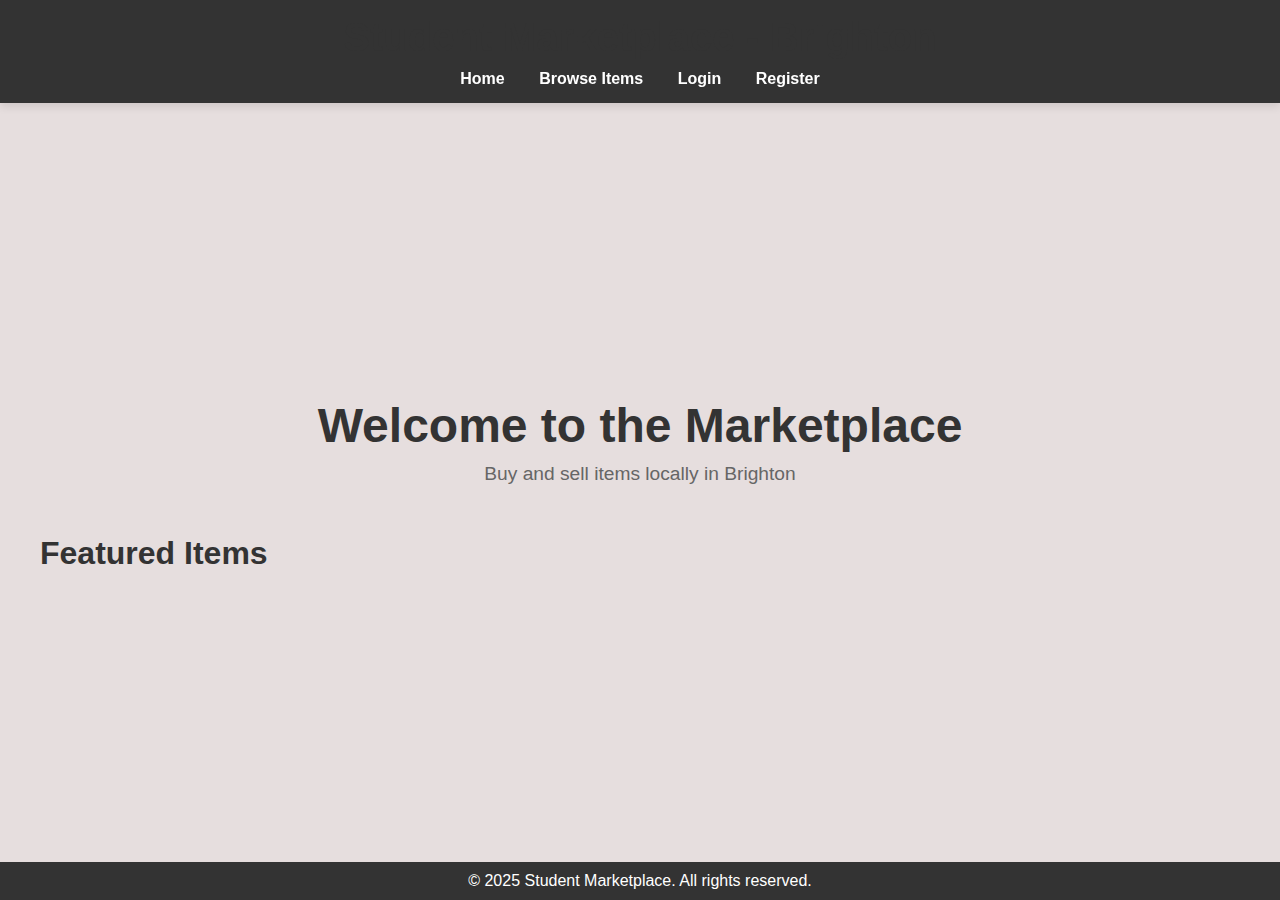
<file: New folder/marketplace/assets/index.html>
<!DOCTYPE html>
<html lang="en">
<head>
  <meta charset="UTF-8">
  <meta name="viewport" content="width=device-width, initial-scale=1.0">
  <title>Student Marketplace - Brighton</title>
  <link rel="stylesheet" href="css/style.css">
  <script src="js/script.js"></script>
</head>

<body>
  <header>
    <h1>Student Marketplace - Brighton</h1>
    <nav>
      <a href="index.html">Home</a>
      <a href="item-listing.html">Browse Items</a>
      <a href="login.html">Login</a>
      <a href="register.html">Register</a>
    </nav>
  </header>
  
  <main>
    <section class="welcome">
      <h2>Welcome to the Marketplace</h2>
      <p>Buy and sell items locally in Brighton</p>
    </section>

    <section class="featured-items">
      <h2>Featured Items</h2>
     
      <div id="items-list"></div>
    </section>
  </main>

  <footer>
    <p>&copy; 2025 Student Marketplace. All rights reserved.</p>
  </footer>

</body>
</html>
</file>
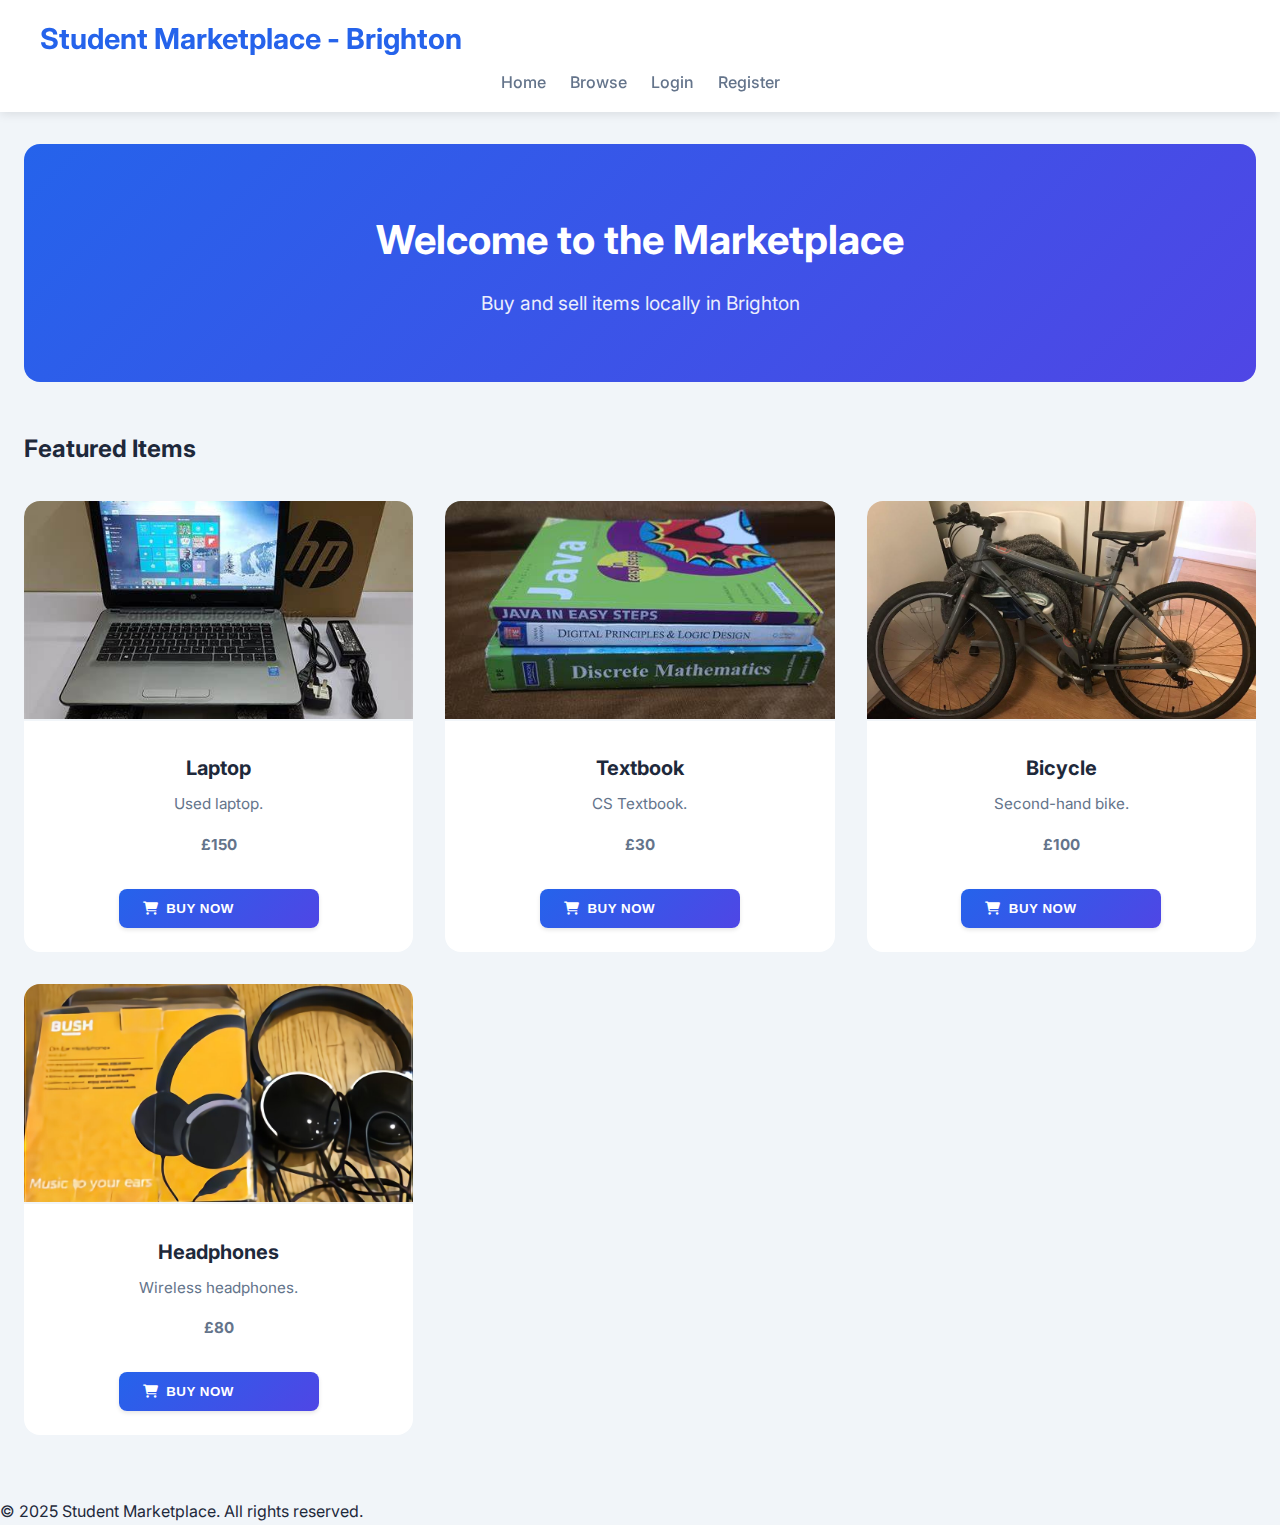
<file: New folder/marketplace/assets/assets/index.html>
<!DOCTYPE html>
<html lang="en">
<head>
  <meta charset="UTF-8">
  <meta name="viewport" content="width=device-width, initial-scale=1.0">
  <title>Student Marketplace - Brighton</title>
  <link href="https://fonts.googleapis.com/css2?family=Inter:wght@400;500;600;700&display=swap" rel="stylesheet">
  <link rel="stylesheet" href="https://cdnjs.cloudflare.com/ajax/libs/font-awesome/6.0.0/css/all.min.css">
  <link rel="stylesheet" href="css/style.css">
  <script src="js/script.js"></script>
</head>
<body>
  <header>
    <div class="header-content">
      <h1>Student Marketplace - Brighton</h1>
      <nav>
        <a href="index.html">Home</a>
        <a href="item-listing.html">Browse</a>
        <a href="login.html">Login</a>
        <a href="register.html">Register</a>
      </nav>
    </div>
  </header>

  <main>
    <section class="hero">
      <h2>Welcome to the Marketplace</h2>
      <p>Buy and sell items locally in Brighton</p>
    </section>

    <section class="featured-items">
      <h2>Featured Items</h2>
      <div class="items-list" id="items-list"></div>
    </section>
  </main>

  <footer>
    <p>&copy; 2025 Student Marketplace. All rights reserved.</p>
  </footer>
</body>
</html>
</file>
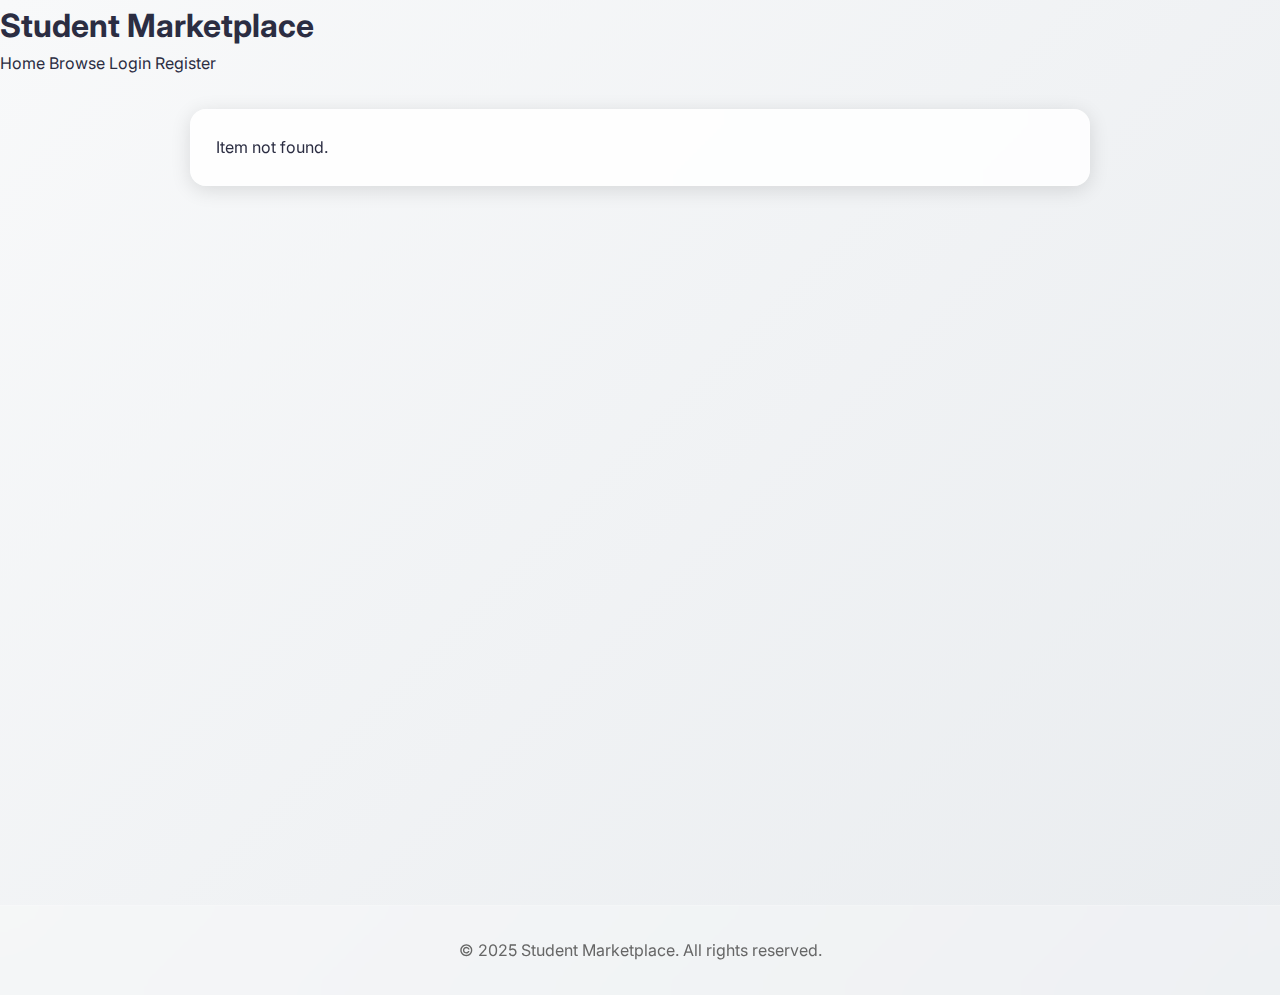
<file: item.html>
<!DOCTYPE html>
<html lang="en">

<head>
  <meta charset="UTF-8">
  <meta name="viewport" content="width=device-width, initial-scale=1.0">
  <title>Item Details</title>
  <link href="https://fonts.googleapis.com/css2?family=Inter:wght@400;500;600;700&display=swap" rel="stylesheet">
  <link rel="stylesheet" href="https://cdnjs.cloudflare.com/ajax/libs/font-awesome/6.0.0/css/all.min.css">
  <link rel="stylesheet" href="css/style.css">
</head>

<body>
  <header>
    <h1>Student Marketplace</h1>
    <nav>
      <a href="index.html">Home</a>
      <a href="item-listing.html">Browse</a>
      <a href="auth/login.php">Login</a>
      <a href="auth/register.php">Register</a>
    </nav>
  </header>

  <main>
    <section class="item-detail">
      <div id="item-details">
        <p>Loading...</p>
      </div>
    </section>
  </main>

  <footer>
    <p>&copy; 2025 Student Marketplace. All rights reserved.</p>
  </footer>

  <script>

    const items = [
      { id: 1, name: "Laptop", description: "Used laptop in good condition, perfect for students.", price: "£150", image: "images/laptop.jfif" },
      { id: 2, name: "Textbook", description: "Computer Science textbook, essential for first-year students.", price: "£30", image: "images/textbook.jfif" },
      { id: 3, name: "Bicycle", description: "Reliable second-hand bicycle, great for getting around campus.", price: "£100", image: "images/bicycle.jfif" },
      { id: 4, name: "Headphones", description: "Wireless headphones with noise-cancellation feature.", price: "£80", image: "images/headphones.jpg" }
    ];

    const params = new URLSearchParams(window.location.search);
    const itemId = parseInt(params.get('id'));
    const item = items.find(i => i.id === itemId);
    const container = document.getElementById('item-details');

    if (item && container) {
      container.innerHTML = `
        <h2>${item.name}</h2>
        <img src="${item.image}" alt="${item.name}">
        <div class="item-info">
          <p class="item-price">${item.price}</p>
          <p class="item-description">${item.description}</p>
          <button class="btn btn-primary">Contact Seller</button>
        </div>
      `;
    } else {
      container.innerHTML = '<p>Item not found.</p>';
    }
  </script>
</body>

</html>
</file>
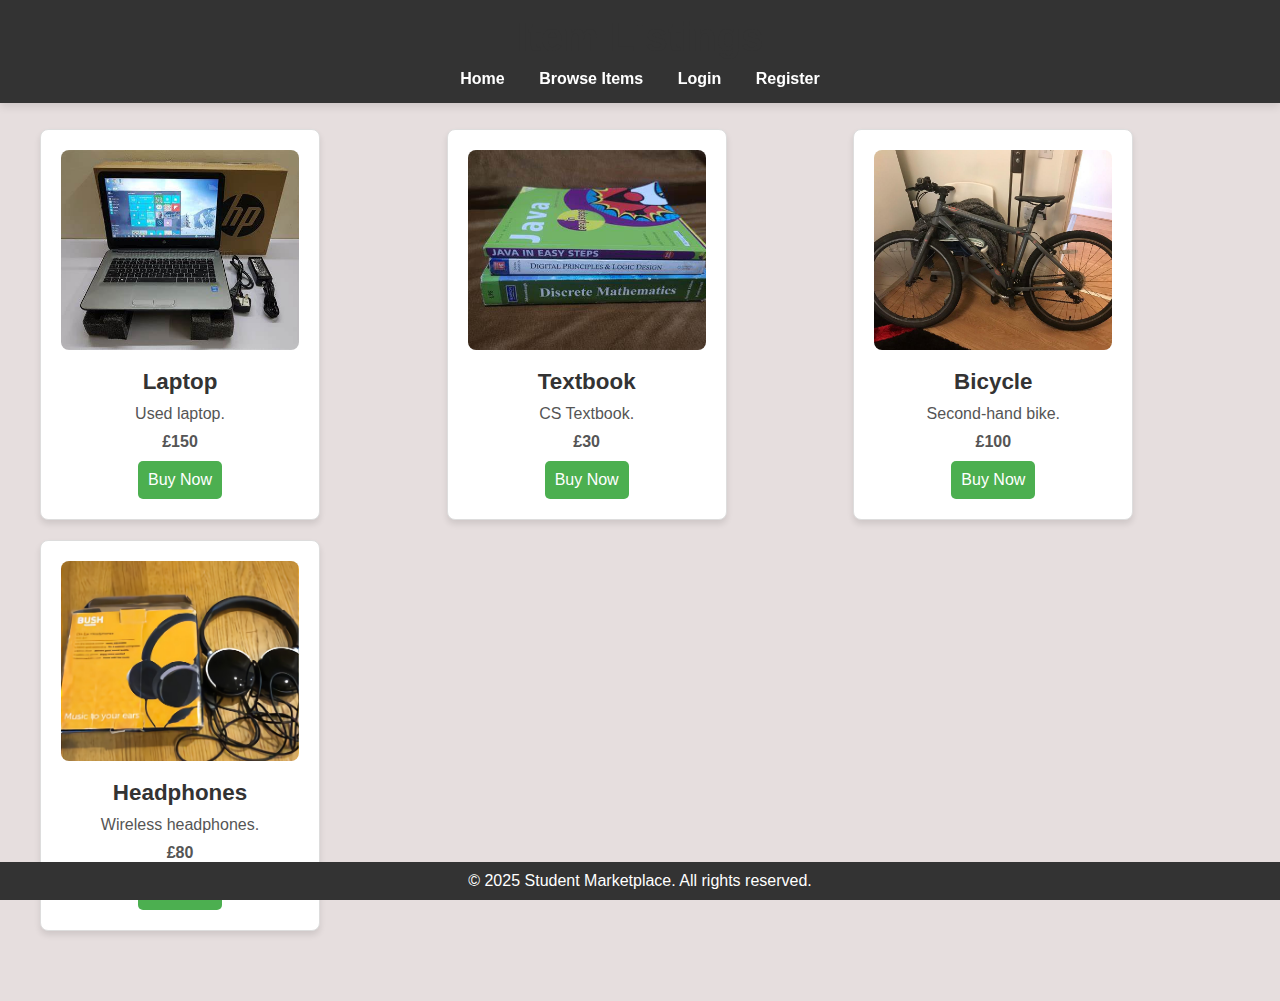
<file: New folder/marketplace/assets/item-listing.html>
<!DOCTYPE html>
<html lang="en">
<head>
  <meta charset="UTF-8">
  <meta name="viewport" content="width=device-width, initial-scale=1.0">
  <title>Item Listings</title>
  <link rel="stylesheet" href="css/style.css">
  <script src="js/script.js"></script>
</head>
<body>
  <header>
    <h1>Item Listings</h1>
    <nav>
      <a href="index.html">Home</a>
      <a href="item-listing.html">Browse Items</a>
      <a href="login.html">Login</a>
      <a href="register.html">Register</a>
    </nav>
  </header>

  <main>
    <section class="item-search">
      <input type="text" id="search-bar" placeholder="Search items...">
    </section>
    
    
    <section class="items-list"></section>
  </main>

  <footer>
    <p>&copy; 2025 Student Marketplace. All rights reserved.</p>
  </footer>

</body>
</html>
</file>
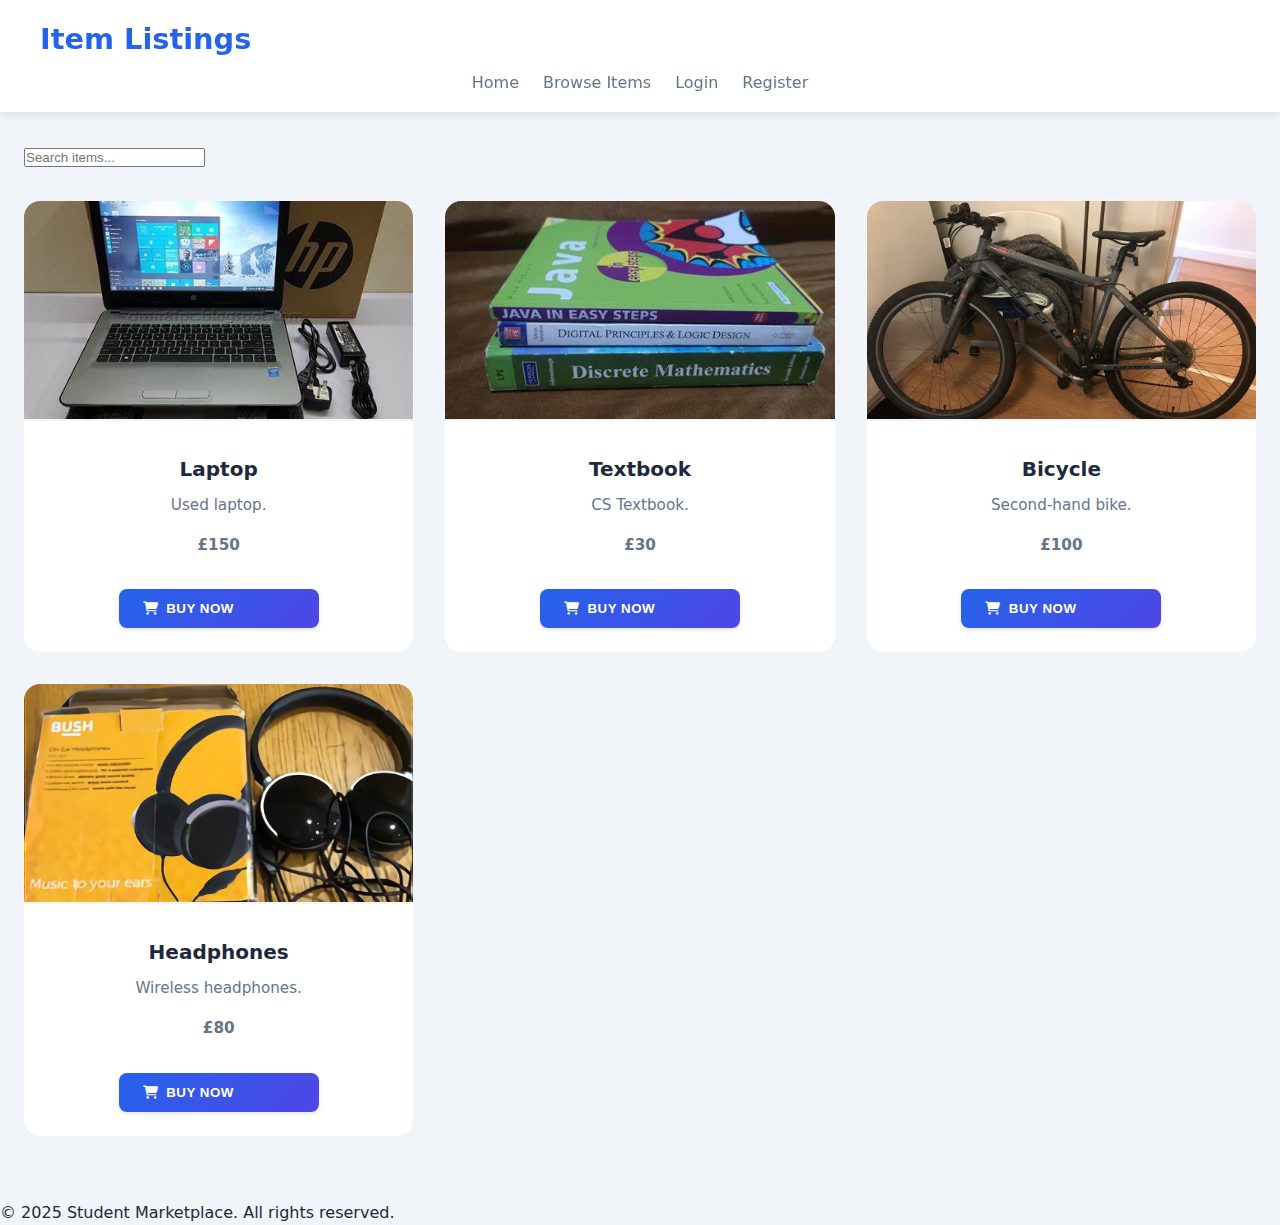
<file: New folder/marketplace/assets/assets/item-listing.html>
<!DOCTYPE html>
<html lang="en">
<head>
  <meta charset="UTF-8">
  <meta name="viewport" content="width=device-width, initial-scale=1.0">
  <link rel="stylesheet" href="https://cdnjs.cloudflare.com/ajax/libs/font-awesome/6.0.0/css/all.min.css">
  <title>Item Listings</title>
  <link rel="stylesheet" href="css/style.css">
  <script src="js/script.js"></script>
</head>
<body>
  <header>
    <h1>Item Listings</h1>
    <nav>
      <a href="index.html">Home</a>
      <a href="item-listing.html">Browse Items</a>
      <a href="login.html">Login</a>
      <a href="register.html">Register</a>
    </nav>
  </header>

  <main>
    <section class="item-search">
      <input type="text" id="search-bar" placeholder="Search items...">
    </section>
    
    
    <section class="items-list"></section>
  </main>

  <footer>
    <p>&copy; 2025 Student Marketplace. All rights reserved.</p>
  </footer>

</body>
</html>
</file>
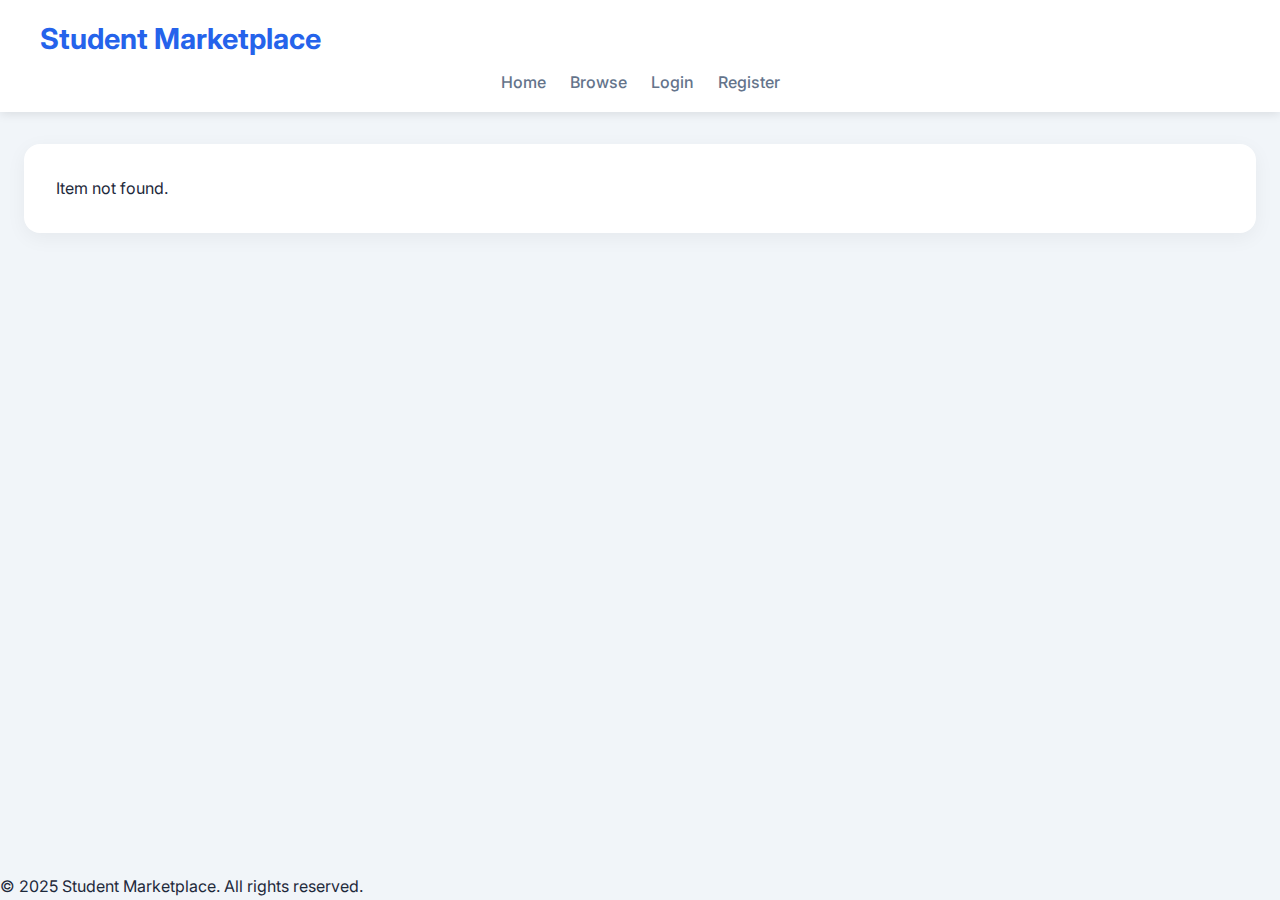
<file: New folder/marketplace/assets/assets/item.html>
<!DOCTYPE html>
<html lang="en">
<head>
  <meta charset="UTF-8">
  <meta name="viewport" content="width=device-width, initial-scale=1.0">
  <title>Item Details</title>
  <link href="https://fonts.googleapis.com/css2?family=Inter:wght@400;500;600;700&display=swap" rel="stylesheet">
  <link rel="stylesheet" href="https://cdnjs.cloudflare.com/ajax/libs/font-awesome/6.0.0/css/all.min.css">
  <link rel="stylesheet" href="css/style.css">
</head>
<body>
  <header>
    <h1>Student Marketplace</h1>
    <nav>
      <a href="index.html">Home</a>
      <a href="item-listing.html">Browse</a>
      <a href="login.html">Login</a>
      <a href="register.html">Register</a>
    </nav>
  </header>

  <main>
    <section class="item-detail">
      <div id="item-details">
        <p>Loading...</p>
      </div>
    </section>
  </main>

  <footer>
    <p>&copy; 2025 Student Marketplace. All rights reserved.</p>
  </footer>

  <script>
    
    const items = [
      { id: 1, name: "Laptop", description: "Used laptop in good condition, perfect for students.", price: "£150", image: "images/laptop.jfif" },
      { id: 2, name: "Textbook", description: "Computer Science textbook, essential for first-year students.", price: "£30", image: "images/textbook.jfif" },
      { id: 3, name: "Bicycle", description: "Reliable second-hand bicycle, great for getting around campus.", price: "£100", image: "images/bicycle.jfif" },
      { id: 4, name: "Headphones", description: "Wireless headphones with noise-cancellation feature.", price: "£80", image: "images/headphones.jpg" }
    ];

    const params = new URLSearchParams(window.location.search);
    const itemId = parseInt(params.get('id'));
    const item = items.find(i => i.id === itemId);
    const container = document.getElementById('item-details');

    if (item && container) {
      container.innerHTML = `
        <h2>${item.name}</h2>
        <img src="${item.image}" alt="${item.name}">
        <div class="item-info">
          <p class="item-price">${item.price}</p>
          <p class="item-description">${item.description}</p>
          <button class="btn btn-primary">Contact Seller</button>
        </div>
      `;
    } else {
      container.innerHTML = '<p>Item not found.</p>';
    }
  </script>
</body>
</html>
</file>
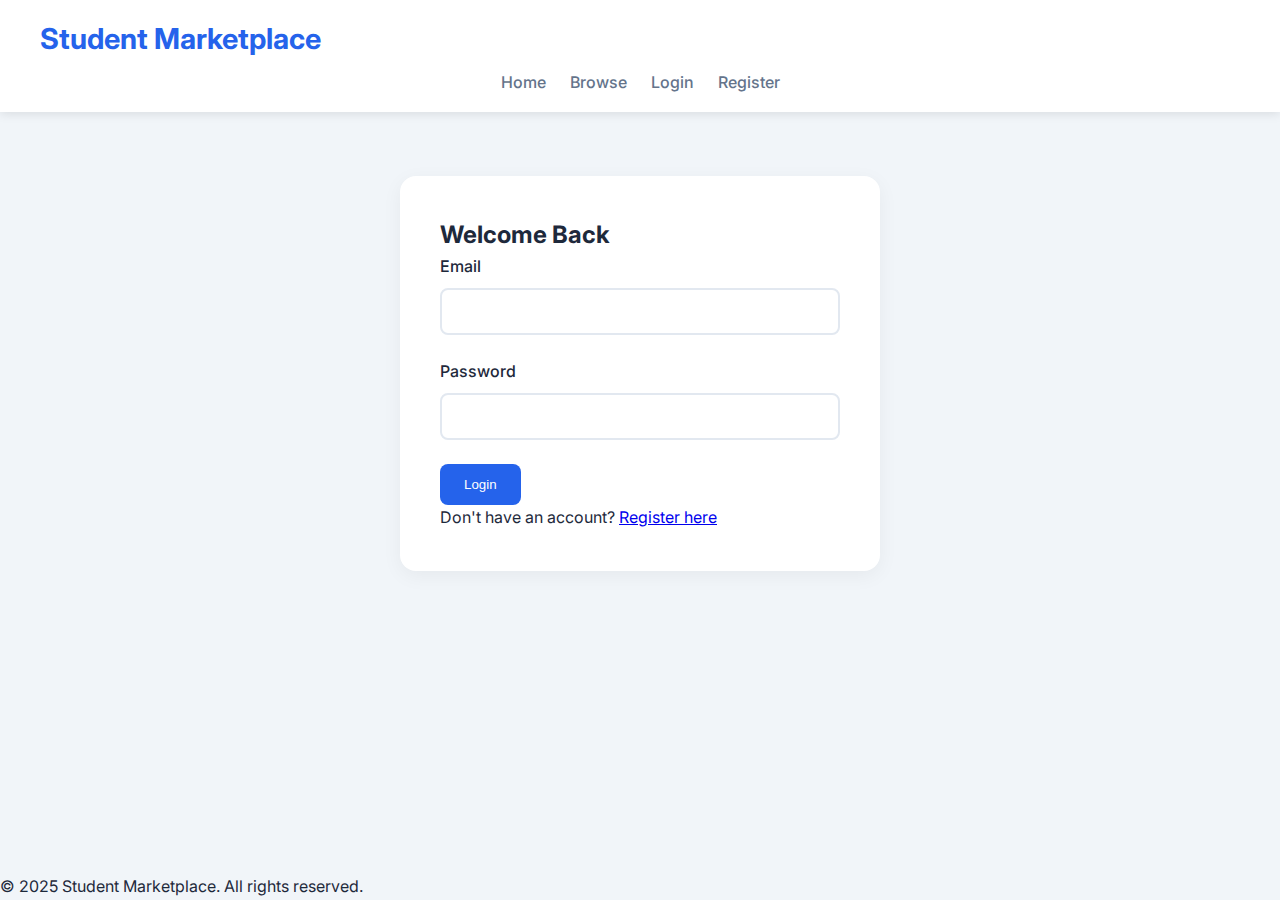
<file: New folder/marketplace/assets/assets/login.html>
<!DOCTYPE html>
<html lang="en">
<head>
  <meta charset="UTF-8">
  <meta name="viewport" content="width=device-width, initial-scale=1.0">
  <title>Login - Student Marketplace</title>
  <link href="https://fonts.googleapis.com/css2?family=Inter:wght@400;500;600;700&display=swap" rel="stylesheet">
  <link rel="stylesheet" href="css/style.css">
</head>
<body>
  <header>
    <h1>Student Marketplace</h1>
    <nav>
      <a href="index.html">Home</a>
      <a href="item-listing.html">Browse</a>
      <a href="login.html">Login</a>
      <a href="register.html">Register</a>
    </nav>
  </header>

  <main>
    <section class="auth-form">
      <h2>Welcome Back</h2>
      <form action="#" method="POST">
        <div class="form-input">
          <label for="email">Email</label>
          <input type="email" id="email" name="email" required>
        </div>

        <div class="form-input">
          <label for="password">Password</label>
          <input type="password" id="password" name="password" required>
        </div>

        <button class="btn btn-primary" type="submit">Login</button>
      </form>
      <p class="text-center">Don't have an account? <a href="register.html">Register here</a></p>
    </section>
  </main>

  <footer>
    <p>&copy; 2025 Student Marketplace. All rights reserved.</p>
  </footer>
</body>
</html>
</file>
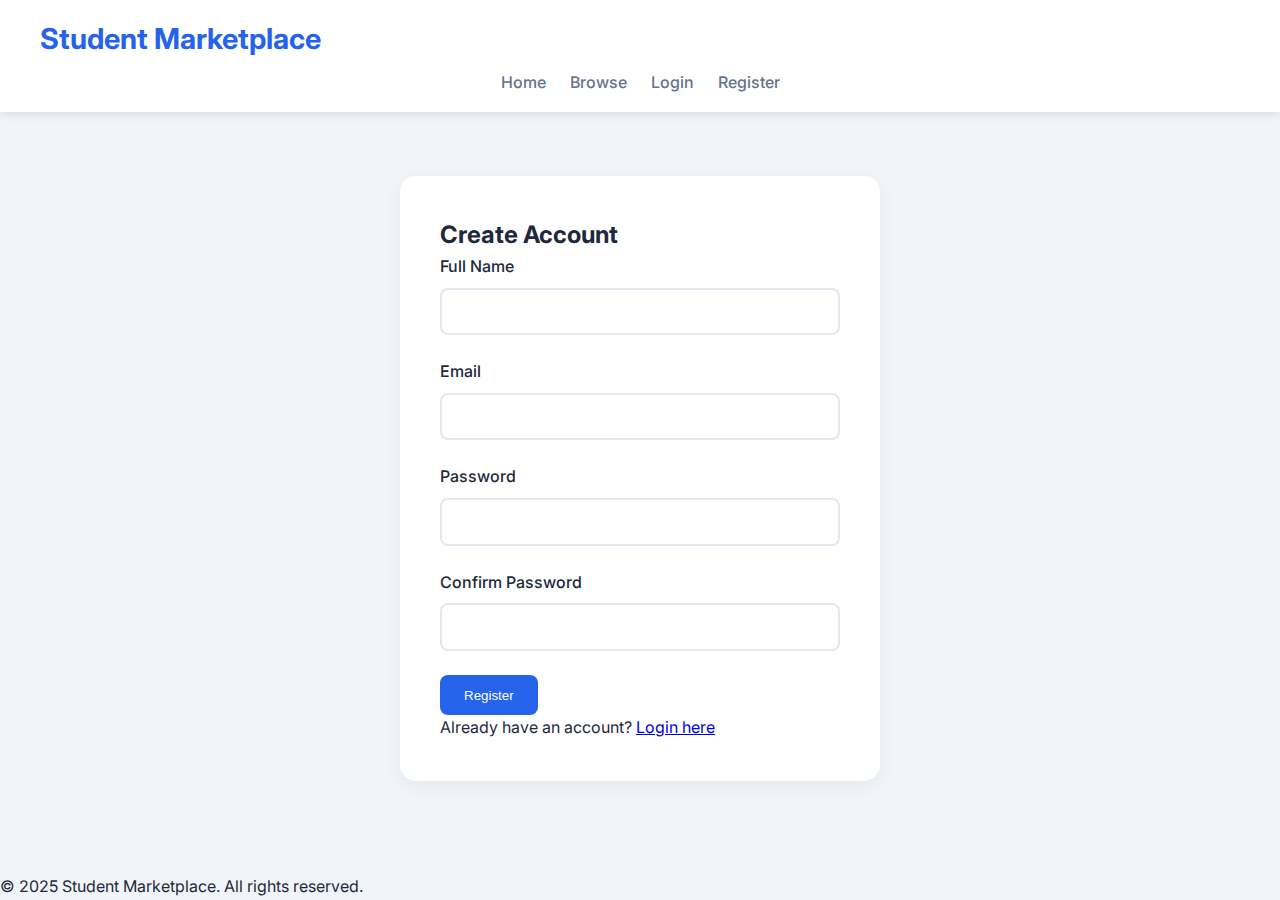
<file: New folder/marketplace/assets/assets/register.html>
<!DOCTYPE html>
<html lang="en">
<head>
  <meta charset="UTF-8">
  <meta name="viewport" content="width=device-width, initial-scale=1.0">
  <title>Register - Student Marketplace</title>
  <link href="https://fonts.googleapis.com/css2?family=Inter:wght@400;500;600;700&display=swap" rel="stylesheet">
  <link rel="stylesheet" href="css/style.css">
</head>
<body>
  <header>
    <h1>Student Marketplace</h1>
    <nav>
      <a href="index.html">Home</a>
      <a href="item-listing.html">Browse</a>
      <a href="login.html">Login</a>
      <a href="register.html">Register</a>
    </nav>
  </header>

  <main>
    <section class="auth-form">
      <h2>Create Account</h2>
      <form action="#" method="POST">
        <div class="form-input">
          <label for="fullname">Full Name</label>
          <input type="text" id="fullname" name="fullname" required>
        </div>

        <div class="form-input">
          <label for="email">Email</label>
          <input type="email" id="email" name="email" required>
        </div>

        <div class="form-input">
          <label for="password">Password</label>
          <input type="password" id="password" name="password" required>
        </div>

        <div class="form-input">
          <label for="confirm-password">Confirm Password</label>
          <input type="password" id="confirm-password" name="confirm-password" required>
        </div>

        <button class="btn btn-primary" type="submit">Register</button>
      </form>
      <p class="text-center">Already have an account? <a href="login.html">Login here</a></p>
    </section>
  </main>

  <footer>
    <p>&copy; 2025 Student Marketplace. All rights reserved.</p>
  </footer>
</body>
</html>
</file>
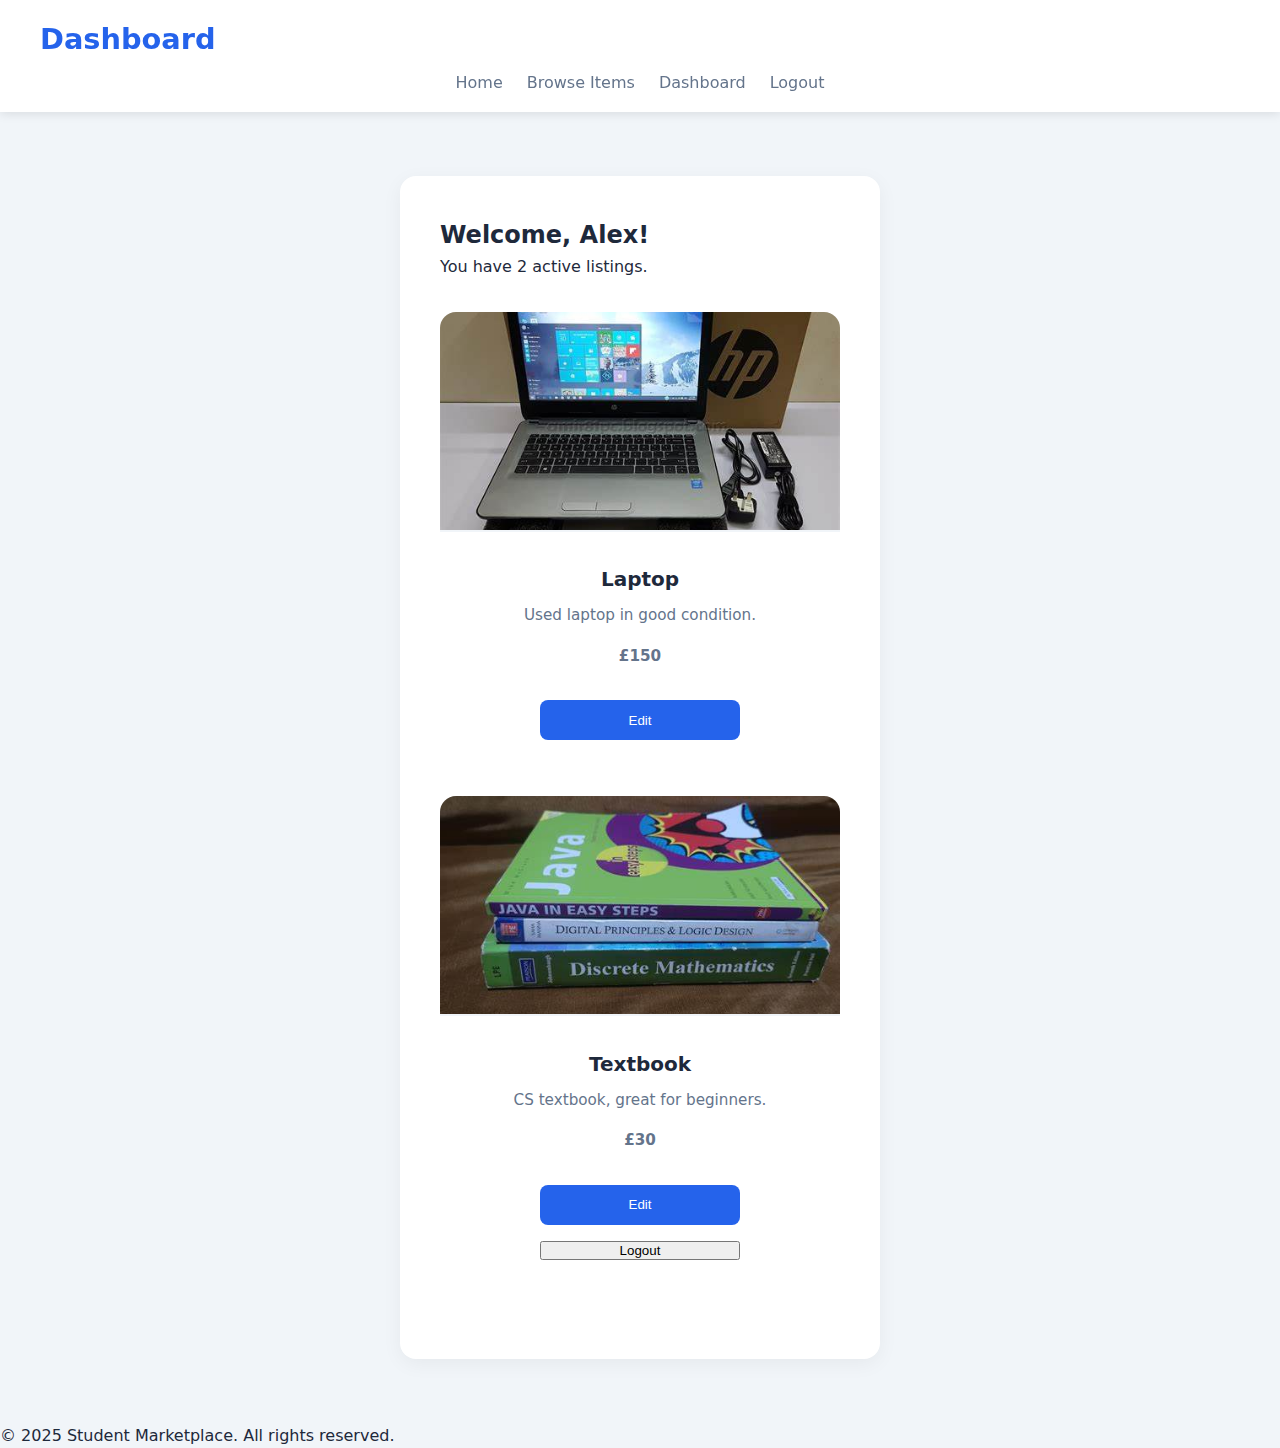
<file: New folder/marketplace/assets/groupproject-main/New folder/marketplace/assets/assets/dashboard.html>
<!DOCTYPE html>
<html lang="en">
<head>
    <script>
        firebase.auth().onAuthStateChanged(user => {
          if (!user) {
            window.location.href = "login.html";
          } else {
            document.querySelector("h2").innerText = `Welcome, ${user.email}`;
          }
        });
      </script>
  <meta charset="UTF-8" />
  <meta name="viewport" content="width=device-width, initial-scale=1.0"/>
  <title>User Dashboard</title>
  <link rel="stylesheet" href="css/style.css"/>
</head>
<body>
  <header>
    <h1>Dashboard</h1>
    <nav>
      <a href="index.html">Home</a>
      <a href="item-listing.html">Browse Items</a>
      <a href="dashboard.html">Dashboard</a>
      <a href="login.html">Logout</a>
    </nav>
  </header>

  <main>
    <section class="auth-form">
      <h2>Welcome, Alex!</h2>
      <p>You have 2 active listings.</p>
      <div class="items-list">
        <div class="item-card">
          <img src="images/laptop.jfif" alt="Laptop" />
          <div class="item-card-content">
            <h3>Laptop</h3>
            <p>Used laptop in good condition.</p>
            <p class="item-price">£150</p>
            <button class="btn btn-primary">Edit</button>
          </div>
        </div>
        <div class="item-card">
          <img src="images/textbook.jfif" alt="Textbook" />
          <div class="item-card-content">
            <h3>Textbook</h3>
            <p>CS textbook, great for beginners.</p>
            <p class="item-price">£30</p>
            <button class="btn btn-primary">Edit</button>
            <button onclick="firebase.auth().signOut().then(() => window.location.href = 'login.html')">Logout</button>
          </div>
        </div>
      </div>
    </section>
  </main>

  <footer>
    <p>&copy; 2025 Student Marketplace. All rights reserved.</p>
  </footer>
</body>
</html>
</file>
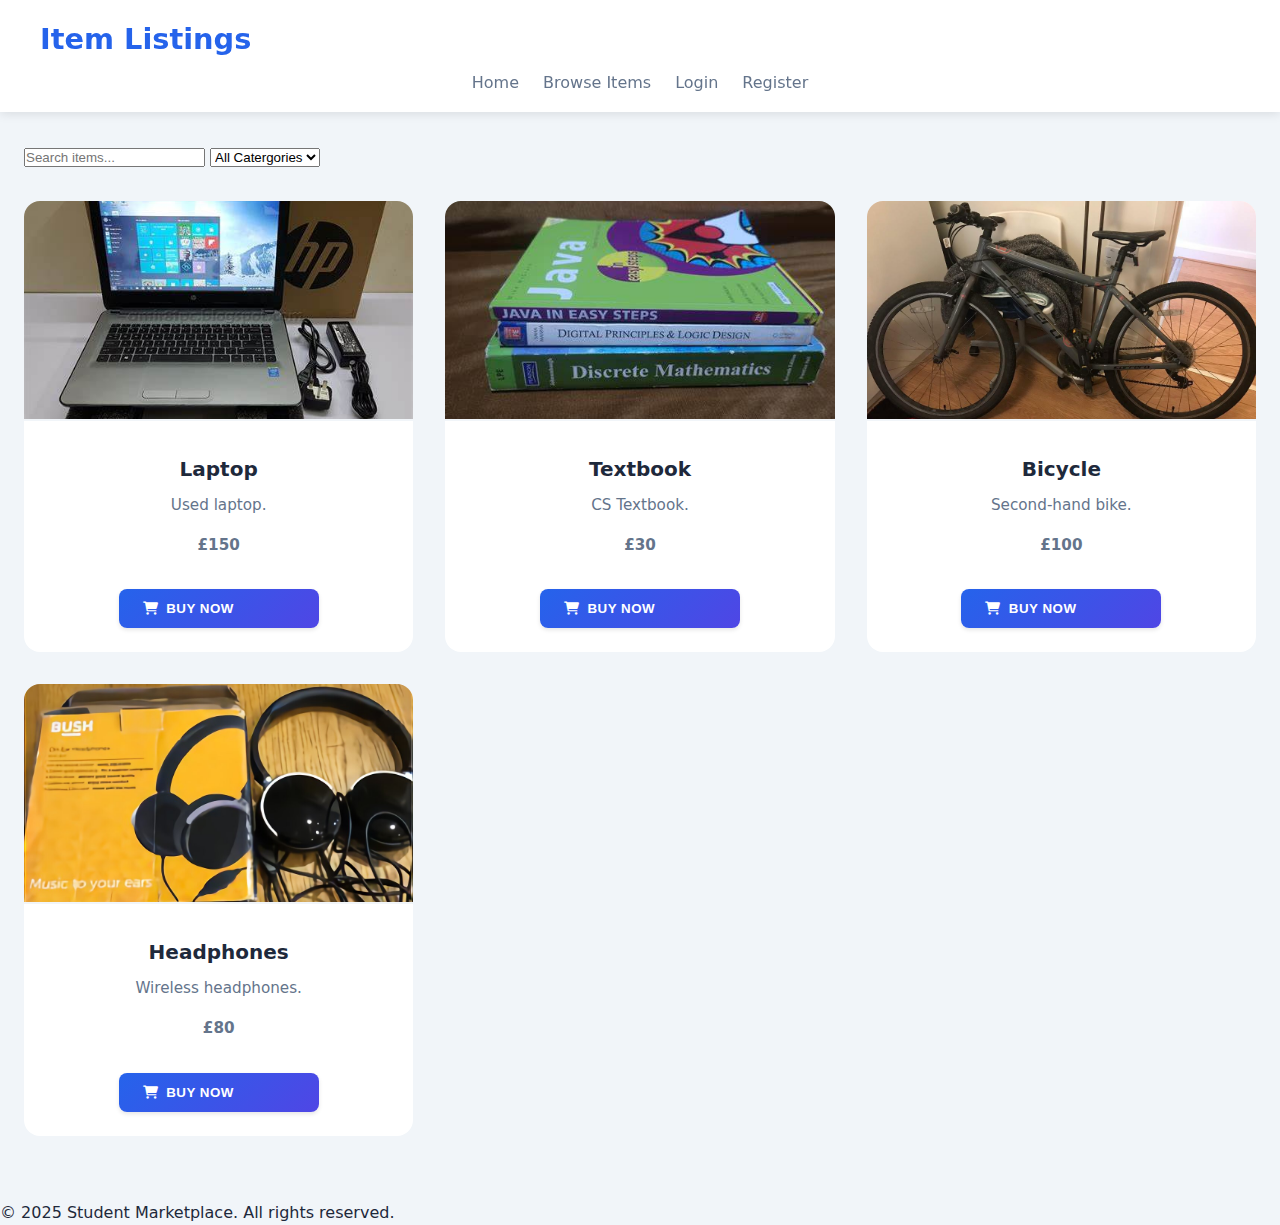
<file: New folder/marketplace/assets/groupproject-main/New folder/marketplace/assets/assets/item-listing.html>
<!DOCTYPE html>
<html lang="en">
<head>
  <meta charset="UTF-8">
  <meta name="viewport" content="width=device-width, initial-scale=1.0">
  <link rel="stylesheet" href="https://cdnjs.cloudflare.com/ajax/libs/font-awesome/6.0.0/css/all.min.css">
  <title>Item Listings</title>
  <link rel="stylesheet" href="css/style.css">
  <script src="js/script.js"></script>
</head>
<body>
  <header>
    <h1>Item Listings</h1>
    <nav>
      <a href="index.html">Home</a>
      <a href="item-listing.html">Browse Items</a>
      <a href="login.html">Login</a>
      <a href="register.html">Register</a>
    </nav>
  </header>

  <main>
    <section class="item-search">
      <input type="text" id="search-bar" placeholder="Search items...">
      <select id="category-filter">
        <option value="">All Catergories</option>
        <option value="Electronics">Electronics</option>
        <option value="Books">Books</option>
        <option value="Transport">Transport</option>
      </select>
    </section>
    
    
    <section class="items-list"></section>
  </main>

  <footer>
    <p>&copy; 2025 Student Marketplace. All rights reserved.</p>
  </footer>

</body>
</html>
</file>
<file: New folder/marketplace/assets/css/style.css>
/* General Styles */
* {
  margin: 0;
  padding: 0;
  box-sizing: border-box;
}

body {
  font-family: 'Arial', sans-serif;
  background-color: #e6dede;
  color: #333;
  display: flex;
  justify-content: center;
  align-items: center;
  height: 100vh;
  padding: 20px;
}

header {
  background-color: #333;
  color: white;
  padding: 15px 0;
  text-align: center;
  width: 100%;
  box-shadow: 0 4px 8px rgba(0, 0, 0, 0.1);
  position: fixed;
  top: 0;
  left: 0;
  z-index: 1000;
}

nav {
  margin-top: 10px;
}

nav a {
  color: white;
  margin: 0 15px;
  text-decoration: none;
  font-weight: bold;
}

nav a:hover {
  text-decoration: underline;
}

footer {
  background-color: #333;
  color: white;
  padding: 10px;
  text-align: center;
  position: fixed;
  bottom: 0;
  width: 100%;
}

/* Main Content */
main {
  width: 100%;
  max-width: 1200px;
  padding-top: 80px; /* To avoid header overlap */
  padding-bottom: 50px; /* To avoid footer overlap */
}

h1, h2 {
  color: #333;
  font-size: 2.5rem;
}

h2 {
  font-size: 2rem;
}

.welcome {
  text-align: center;
  margin: 40px 0;
}

.welcome h2 {
  font-size: 3rem;
  margin-bottom: 10px;
}

.welcome p {
  font-size: 1.2rem;
  color: #666;
}

.featured-items {
  margin-top: 50px;
}

#search-bar {
  padding: 10px;
  width: 100%;
  max-width: 300px;
  margin: 20px auto;
  border-radius: 5px;
  border: 1px solid #ccc;
  font-size: 1rem;
  outline: none;
}

#search-bar:focus {
  border-color: #4CAF50;
}

.items-list {
  display: grid;
  grid-template-columns: repeat(3, 1fr);
  gap: 20px;
  margin-top: 50px;
  padding: 20px 0;
}

.item-card {
  background-color: white;
  border: 1px solid #ddd;
  padding: 20px;
  border-radius: 8px;
  width: 100%;
  max-width: 280px;
  box-shadow: 0 4px 6px rgba(0, 0, 0, 0.1);
  transition: transform 0.3s ease-in-out;
  text-align: center;
}

.item-card:hover {
  transform: scale(1.05);
  box-shadow: 0 8px 12px rgba(0, 0, 0, 0.2);
}

.item-card img {
  width: 100%;
  height: 200px;
  object-fit: cover;
  border-radius: 8px;
}

.item-card h3 {
  margin-top: 15px;
  font-size: 1.4rem;
}

.item-card p {
  font-size: 1rem;
  color: #555;
  margin: 10px 0;
}

.item-card button {
  background-color: #4CAF50;
  color: white;
  padding: 10px;
  border: none;
  border-radius: 5px;
  cursor: pointer;
  font-size: 1rem;
  transition: background-color 0.3s ease;
}

.item-card button:hover {
  background-color: #45a049;
}

/* Responsive Design */
@media (max-width: 768px) {
  header {
    padding: 10px 0;
  }

  h1, h2 {
    font-size: 2rem;
  }

  .welcome h2 {
    font-size: 2.5rem;
  }

  .item-card {
    max-width: 90%;
  }

  .items-list {
    grid-template-columns: repeat(auto-fill, minmax(250px, 1fr));
  }
}
</file>
<file: New folder/marketplace/assets/assets/css/style.css>
:root {
  --primary: #2563eb;      
  --secondary: #4f46e5;   
  --accent: #22c55e;      
  --dark: #1e293b;
  --light: #f8fafc;
  --gray: #64748b;
}


* {
  margin: 0;
  padding: 0;
  box-sizing: border-box;
}

body {
  font-family: 'Inter', system-ui, -apple-system, sans-serif;
  background-color: #f1f5f9;
  color: var(--dark);
  line-height: 1.6;
  min-height: 100vh;
  display: flex;
  flex-direction: column;
}

header {
  background: white;
  box-shadow: 0 2px 10px rgba(0,0,0,0.1);
  padding: 1rem 0;
  position: sticky;
  top: 0;
  z-index: 1000;
}

header h1 {
  font-size: 1.8rem;
  font-weight: 700;
  color: var(--primary);
  margin-bottom: 0.5rem;
}

nav {
  display: flex;
  gap: 1.5rem;
  justify-content: center;
}

nav a {
  color: var(--gray);
  text-decoration: none;
  font-weight: 500;
  transition: color 0.2s;
  position: relative;
}

nav a:hover {
  color: var(--primary);
}

nav a::after {
  content: '';
  position: absolute;
  bottom: -5px;
  left: 0;
  width: 0;
  height: 2px;
  background: var(--primary);
  transition: width 0.2s;
}

nav a:hover::after {
  width: 100%;
}

/* Main Content */
main {
  flex: 1;
  width: 100%;
  max-width: 1280px;
  margin: 2rem auto;
  padding: 0 1.5rem;
}

/* Hero Section */
.hero {
  text-align: center;
  padding: 4rem 2rem;
  background: linear-gradient(135deg, var(--primary), var(--secondary));
  border-radius: 1rem;
  color: white;
  margin-bottom: 3rem;
}

.hero h2 {
  font-size: 2.5rem;
  margin-bottom: 1rem;
  font-weight: 700;
}

.hero p {
  font-size: 1.2rem;
  opacity: 0.9;
}

/* Items Grid */
.items-list {
  display: grid;
  grid-template-columns: repeat(auto-fit, minmax(300px, 1fr));
  gap: 2rem;
  padding: 2rem 0;
}

.item-card {
  background: white;
  border-radius: 1rem;
  overflow: hidden;
  transition: transform 0.2s, box-shadow 0.2s;
  position: relative;
}

.item-card:hover {
  transform: translateY(-5px);
  box-shadow: 0 10px 15px rgba(0,0,0,0.1);
}

.item-card img {
  width: 100%;
  height: 220px;
  object-fit: cover;
  border-bottom: 2px solid #f1f5f9;
}

.item-card-content {
  padding: 1.5rem;
}

.item-card h3 {
  font-size: 1.25rem;
  margin-bottom: 0.5rem;
  color: var(--dark);
}

.item-card p {
  color: var(--gray);
  margin-bottom: 1rem;
  font-size: 0.95rem;
}

.item-price {
  font-size: 1.5rem;
  font-weight: 700;
  color: var(--primary);
}

/* Form Styling */
.auth-form {
  background: white;
  padding: 2.5rem;
  border-radius: 1rem;
  box-shadow: 0 5px 20px rgba(0,0,0,0.05);
  max-width: 480px;
  margin: 2rem auto;
}

.form-input {
  margin-bottom: 1.5rem;
}

.form-input label {
  display: block;
  margin-bottom: 0.5rem;
  color: var(--dark);
  font-weight: 500;
}

.form-input input {
  width: 100%;
  padding: 0.8rem;
  border: 2px solid #e2e8f0;
  border-radius: 0.5rem;
  font-size: 1rem;
  transition: border-color 0.2s;
}

.form-input input:focus {
  outline: none;
  border-color: var(--primary);
  box-shadow: 0 0 0 3px rgba(37,99,235,0.1);
}

/* Button Styling */
.btn {
  display: inline-flex;
  align-items: center;
  justify-content: center;
  padding: 0.8rem 1.5rem;
  border-radius: 0.5rem;
  font-weight: 500;
  transition: all 0.2s;
  cursor: pointer;
  border: none;
}

.btn-primary {
  background: var(--primary);
  color: white;
}

.btn-primary:hover {
  background: #1d4ed8;
  transform: translateY(-1px);
}

/* Item Detail Page */
.item-detail {
  background: white;
  border-radius: 1rem;
  padding: 2rem;
  box-shadow: 0 5px 20px rgba(0,0,0,0.05);
}

.item-detail img {
  width: 100%;
  max-height: 400px;
  object-fit: cover;
  border-radius: 0.5rem;
  margin-bottom: 2rem;
}

/* Responsive Design */
@media (max-width: 768px) {
  main {
    padding: 0 1rem;
  }
  
  .hero h2 {
    font-size: 2rem;
  }
  
  .items-list {
    grid-template-columns: 1fr;
  }
}

/* Loading Animation */
@keyframes pulse {
  0% { opacity: 1; }
  50% { opacity: 0.5; }
  100% { opacity: 1; }
}

.loading {
  animation: pulse 2s infinite;
}

/* Header alignment fix */
header {
  padding: 1rem 1.5rem !important;
}

header h1 {
  margin-left: 1rem;
}

/* Item card button alignment */
.item-card-content {
  text-align: center;
}

.item-card button {
  margin-top: 1rem;
  width: 90%;
  max-width: 200px;
}

/* Better header layout */
header {
  display: flex;
  flex-direction: column;
  align-items: flex-start;
}

nav {
  width: 100%;
  padding: 0 1rem;
}

.header-content {
  width: 100%;
  max-width: 1280px;
  margin: 0 auto;
}
/* Add to your style.css */
.btn-modern {
  position: relative;
  overflow: hidden;
  border: none;
  padding: 12px 24px;
  border-radius: 8px;
  font-weight: 600;
  letter-spacing: 0.5px;
  text-transform: uppercase;
  transition: all 0.3s cubic-bezier(0.4, 0, 0.2, 1);
  display: inline-flex;
  align-items: center;
  gap: 8px;
  box-shadow: 0 2px 4px rgba(0,0,0,0.1);
}

.btn-modern {
  background: linear-gradient(135deg, var(--primary), var(--secondary));
  color: white;
}

.btn-modern:hover {
  transform: translateY(-2px);
  box-shadow: 0 4px 12px rgba(37,99,235,0.25);
}

.btn-modern::after {
  content: "→";
  position: absolute;
  right: -20px;
  transition: right 0.3s ease;
}

.btn-modern:hover::after {
  right: 15px;
}

.btn-modern:active {
  transform: translateY(0);
  box-shadow: 0 2px 4px rgba(0,0,0,0.1);
}

/* Add Font Awesome for icons */
@import url('https://cdnjs.cloudflare.com/ajax/libs/font-awesome/6.0.0/css/all.min.css');
</file>
<file: css/style.css>
/* Modern 2025 Base Styles */
:root {
    --primary-color: #4361ee;
    --secondary-color: #7209b7;
    --accent-color: #f72585;
    --success-color: #4cc9f0;
    --danger-color: #ef233c;
    --light-color: #f8f9fa;
    --dark-color: #212529;
    --text-color: #2b2d42;
    --bg-gradient: linear-gradient(135deg, #f8f9fa 0%, #e9ecef 100%);
    --card-bg: rgba(255, 255, 255, 0.85);
    --glass-bg: rgba(255, 255, 255, 0.25);
    --glass-border: rgba(255, 255, 255, 0.18);
    --shadow-sm: 0 2px 12px rgba(0, 0, 0, 0.08);
    --shadow-md: 0 4px 20px rgba(0, 0, 0, 0.12);
    --shadow-lg: 0 8px 30px rgba(0, 0, 0, 0.16);
}

* {
    margin: 0;
    padding: 0;
    box-sizing: border-box;
}

body {
    font-family: 'Inter', system-ui, -apple-system, sans-serif;
    line-height: 1.6;
    color: var(--text-color);
    background: var(--bg-gradient);
    min-height: 100vh;
}

/* Smooth scrolling and focus styles */
html {
    scroll-behavior: smooth;
}

:focus-visible {
    outline: 2px solid var(--accent-color);
    outline-offset: 2px;
}

/* Modern Link Styles */
a {
    text-decoration: none;
    color: inherit;
    transition: all 0.3s ease;
    position: relative;
}

a:hover {
    color: var(--accent-color);
}

a::after {
    content: '';
    position: absolute;
    bottom: -2px;
    left: 0;
    width: 0;
    height: 2px;
    background: var(--accent-color);
    transition: width 0.3s ease;
}

a:hover::after {
    width: 100%;
}

/* Modern Header with Glass Morphism */
.header {
    display: flex;
    justify-content: space-between;
    align-items: center;
    padding: 16px 5%;
    background: var(--glass-bg);
    backdrop-filter: blur(12px);
    -webkit-backdrop-filter: blur(12px);
    border-bottom: 1px solid var(--glass-border);
    position: sticky;
    top: 0;
    z-index: 1000;
    box-shadow: var(--shadow-sm);
}

.logo {
    font-size: 1.8rem;
    font-weight: 800;
    background: linear-gradient(90deg, var(--primary-color), var(--secondary-color));
    -webkit-background-clip: text;
    background-clip: text;
    color: transparent;
    letter-spacing: -0.5px;
}

.nav-links {
    display: flex;
    align-items: center;
    gap: 24px;
}

.nav-links a {
    font-weight: 600;
    font-size: 1.05rem;
}

.user-menu {
    position: relative;
}

.user-menu button {
    background: none;
    border: none;
    font-weight: 600;
    color: var(--primary-color);
    cursor: pointer;
    display: flex;
    align-items: center;
    gap: 8px;
    font-size: 1rem;
}

.user-dropdown {
    display: none;
    position: absolute;
    right: 0;
    top: calc(100% + 8px);
    background: var(--card-bg);
    backdrop-filter: blur(12px);
    -webkit-backdrop-filter: blur(12px);
    border: 1px solid var(--glass-border);
    min-width: 180px;
    border-radius: 12px;
    box-shadow: var(--shadow-md);
    overflow: hidden;
    z-index: 100;
    animation: fadeIn 0.3s ease forwards;
}

@keyframes fadeIn {
    from { opacity: 0; transform: translateY(-10px); }
    to { opacity: 1; transform: translateY(0); }
}

.user-dropdown a {
    display: block;
    padding: 12px 16px;
    transition: all 0.2s ease;
}

.user-dropdown a:hover {
    background: rgba(0, 0, 0, 0.05);
    padding-left: 20px;
}

/* Main Content Styles */
main {
    padding: 2rem 5%;
    min-height: calc(100vh - 120px);
}

/* Modern Hero Section */
.hero {
    text-align: center;
    padding: 5rem 2rem;
    background: linear-gradient(135deg, var(--primary-color), var(--secondary-color));
    color: white;
    border-radius: 16px;
    margin-bottom: 3rem;
    position: relative;
    overflow: hidden;
    box-shadow: var(--shadow-md);
}

.hero::before {
    content: '';
    position: absolute;
    top: -50%;
    left: -50%;
    width: 200%;
    height: 200%;
    background: radial-gradient(circle, rgba(255,255,255,0.1) 0%, transparent 70%);
    animation: rotate 20s linear infinite;
}

@keyframes rotate {
    from { transform: rotate(0deg); }
    to { transform: rotate(360deg); }
}

.hero h2 {
    font-size: 3rem;
    margin-bottom: 1rem;
    position: relative;
    font-weight: 800;
    line-height: 1.2;
}

.hero p {
    font-size: 1.2rem;
    max-width: 700px;
    margin: 0 auto 2rem;
    opacity: 0.9;
    position: relative;
}

/* Featured Items Section */
.featured-items h2 {
    margin-bottom: 2rem;
    text-align: center;
    font-size: 2rem;
    font-weight: 700;
    position: relative;
    display: inline-block;
    margin-left: auto;
    margin-right: auto;
}

.featured-items h2::after {
    content: '';
    position: absolute;
    bottom: -8px;
    left: 50%;
    transform: translateX(-50%);
    width: 60px;
    height: 4px;
    background: var(--accent-color);
    border-radius: 2px;
}

/* Modern Item Cards - Updated for centering */
.items-list {
    display: grid;
    grid-template-columns: repeat(auto-fill, minmax(300px, 1fr));
    gap: 2rem;
    margin-top: 2rem;
    justify-items: center; /* Centers the cards horizontally */
}

.item-card {
    width: 100%;
    max-width: 350px; /* Prevents cards from getting too wide */
    background: var(--card-bg);
    border-radius: 16px;
    overflow: hidden;
    box-shadow: var(--shadow-sm);
    transition: all 0.3s cubic-bezier(0.25, 0.8, 0.25, 1);
    position: relative;
    border: 1px solid var(--glass-border);
}

.item-card:hover {
    transform: translateY(-8px);
    box-shadow: var(--shadow-lg);
}

.item-card::before {
    content: '';
    position: absolute;
    top: 0;
    left: 0;
    right: 0;
    height: 4px;
    background: linear-gradient(90deg, var(--primary-color), var(--accent-color));
}

.item-card img {
    width: 100%;
    height: 220px;
    object-fit: cover;
    transition: transform 0.5s ease;
}

.item-card:hover img {
    transform: scale(1.03);
}

.item-card-content {
    padding: 1.5rem;
}

.item-card h3 {
    margin-bottom: 0.75rem;
    font-size: 1.25rem;
    font-weight: 700;
}

.item-card p {
    color: #666;
    margin-bottom: 1rem;
    font-size: 0.95rem;
    line-height: 1.5;
}

.item-price {
    font-weight: 800;
    color: var(--primary-color);
    margin: 1rem 0;
    font-size: 1.25rem;
}

/* Modern Button Styles */
.btn {
    display: inline-flex;
    align-items: center;
    justify-content: center;
    padding: 0.75rem 1.5rem;
    border-radius: 8px;
    font-weight: 600;
    cursor: pointer;
    transition: all 0.3s ease;
    border: none;
    position: relative;
    overflow: hidden;
    font-size: 1rem;
}

.btn::after {
    content: '';
    position: absolute;
    top: 0;
    left: 0;
    width: 100%;
    height: 100%;
    background: linear-gradient(rgba(255,255,255,0.1), rgba(255,255,255,0));
    opacity: 0;
    transition: opacity 0.3s ease;
}

.btn:hover::after {
    opacity: 1;
}

.btn-primary {
    background: linear-gradient(135deg, var(--primary-color), var(--secondary-color));
    color: white;
    box-shadow: 0 4px 15px rgba(67, 97, 238, 0.3);
}

.btn-primary:hover {
    transform: translateY(-2px);
    box-shadow: 0 6px 20px rgba(67, 97, 238, 0.4);
}

.btn-secondary {
    background: linear-gradient(135deg, #6c757d, #495057);
    color: white;
}

.btn-secondary:hover {
    transform: translateY(-2px);
    box-shadow: 0 4px 12px rgba(108, 117, 125, 0.3);
}

.btn-modern {
    display: inline-flex;
    align-items: center;
    gap: 0.75rem;
    background: linear-gradient(135deg, var(--primary-color), var(--accent-color));
    color: white;
    padding: 0.75rem 1.5rem;
    border-radius: 8px;
    font-weight: 600;
    box-shadow: 0 4px 15px rgba(247, 37, 133, 0.3);
}

.btn-modern:hover {
    transform: translateY(-2px);
    box-shadow: 0 6px 20px rgba(247, 37, 133, 0.4);
}

/* Modern Form Styles */
.auth-form {
    max-width: 500px;
    margin: 0 auto;
    background: var(--card-bg);
    padding: 2.5rem;
    border-radius: 16px;
    box-shadow: var(--shadow-md);
    backdrop-filter: blur(8px);
    border: 1px solid var(--glass-border);
}

.auth-form h2 {
    text-align: center;
    margin-bottom: 1.5rem;
    font-size: 1.8rem;
    font-weight: 700;
    color: var(--primary-color);
}

.form-input {
    margin-bottom: 1.5rem;
    position: relative;
}

.form-input label {
    display: block;
    margin-bottom: 0.5rem;
    font-weight: 600;
    color: var(--text-color);
}

.form-input input {
    width: 100%;
    padding: 0.75rem 1rem;
    border: 1px solid #e0e0e0;
    border-radius: 8px;
    font-size: 1rem;
    transition: all 0.3s ease;
    background: rgba(255, 255, 255, 0.8);
}

.form-input input:focus {
    border-color: var(--primary-color);
    box-shadow: 0 0 0 3px rgba(67, 97, 238, 0.2);
    outline: none;
}

/* Item Detail Styles */
.item-detail {
    max-width: 900px;
    margin: 0 auto;
    background: var(--card-bg);
    padding: 25px;
    border-radius: 16px;
    box-shadow: var(--shadow-md);
    display: grid;
    grid-template-columns: 1fr 1fr;
    gap: 25px;
    backdrop-filter: blur(8px);
    border: 1px solid var(--glass-border);
}

.item-detail img {
    width: 100%;
    height: auto;
    border-radius: 12px;
    object-fit: cover;
    aspect-ratio: 1/1;
    box-shadow: var(--shadow-sm);
}

.item-info {
    display: flex;
    flex-direction: column;
    gap: 1rem;
}

.item-info h1 {
    font-size: 2rem;
    font-weight: 800;
    margin-bottom: 0.5rem;
}

.item-info .price {
    font-size: 1.75rem;
    font-weight: 800;
    color: var(--primary-color);
}

/* Modern Search Bar */
.item-search {
    margin-bottom: 2rem;
    position: relative;
}

#search-bar {
    width: 100%;
    padding: 0.75rem 1.5rem 0.75rem 3rem;
    border: 1px solid #e0e0e0;
    border-radius: 50px;
    font-size: 1rem;
    background: rgba(255, 255, 255, 0.8) url("data:image/svg+xml,%3Csvg xmlns='http://www.w3.org/2000/svg' width='16' height='16' fill='%236c757d' viewBox='0 0 16 16'%3E%3Cpath d='M11.742 10.344a6.5 6.5 0 1 0-1.397 1.398h-.001c.03.04.062.078.098.115l3.85 3.85a1 1 0 0 0 1.415-1.414l-3.85-3.85a1.007 1.007 0 0 0-.115-.1zM12 6.5a5.5 5.5 0 1 1-11 0 5.5 5.5 0 0 1 11 0z'/%3E%3C/svg%3E") no-repeat 1rem center;
    transition: all 0.3s ease;
}

#search-bar:focus {
    border-color: var(--primary-color);
    box-shadow: 0 0 0 3px rgba(67, 97, 238, 0.2);
    outline: none;
}

/* Dashboard Styles */
.dashboard-container {
    max-width: 1200px;
    margin: 0 auto;
    padding: 2rem;
}

.dashboard-actions {
    margin-bottom: 2rem;
    display: flex;
    justify-content: flex-end;
}

.my-listings h2 {
    font-size: 1.8rem;
    margin-bottom: 1.5rem;
    position: relative;
    padding-bottom: 0.5rem;
}

.my-listings h2::after {
    content: '';
    position: absolute;
    bottom: 0;
    left: 0;
    width: 60px;
    height: 3px;
    background: var(--accent-color);
    border-radius: 3px;
}

.listings-grid {
    display: grid;
    grid-template-columns: repeat(auto-fill, minmax(300px, 1fr));
    gap: 2rem;
    justify-items: center; /* Also center dashboard listings */
}

.listing-card {
    width: 100%;
    max-width: 350px;
    background: var(--card-bg);
    border-radius: 12px;
    overflow: hidden;
    transition: all 0.3s cubic-bezier(0.25, 0.8, 0.25, 1);
    box-shadow: var(--shadow-sm);
    border: 1px solid var(--glass-border);
}

.listing-card:hover {
    transform: translateY(-5px);
    box-shadow: var(--shadow-md);
}

.listing-card img {
    width: 100%;
    height: 200px;
    object-fit: cover;
}

.listing-info {
    padding: 1.5rem;
}

.listing-info h3 {
    margin: 0 0 0.5rem;
    font-size: 1.25rem;
    font-weight: 700;
}

.listing-info .price {
    font-weight: 800;
    color: var(--primary-color);
    margin: 0.5rem 0;
    font-size: 1.25rem;
}

.listing-actions {
    display: flex;
    gap: 0.75rem;
    margin-top: 1rem;
}

.btn-edit {
    background: linear-gradient(135deg, var(--success-color), #3a86ff);
    color: white;
}

.btn-edit:hover {
    transform: translateY(-2px);
    box-shadow: 0 4px 12px rgba(76, 201, 240, 0.3);
}

.btn-delete {
    background: linear-gradient(135deg, var(--danger-color), #d90429);
    color: white;
}

.btn-delete:hover {
    transform: translateY(-2px);
    box-shadow: 0 4px 12px rgba(239, 35, 60, 0.3);
}

/* Modern Create Listing Form */
.create-listing-form {
    max-width: 800px;
    margin: 2rem auto;
    background: var(--card-bg);
    padding: 25px;
    border-radius: 20px;
    box-shadow: var(--shadow-lg);
    backdrop-filter: blur(12px);
    border: 1px solid var(--glass-border);
    position: relative;
    overflow: hidden;
}

.create-listing-form::before {
    content: '';
    position: absolute;
    top: 0;
    left: 0;
    right: 0;
    height: 6px;
    background: linear-gradient(90deg, var(--primary-color), var(--accent-color));
}

.create-listing-form h1 {
    text-align: center;
    margin-bottom: 2rem;
    font-size: 2.2rem;
    font-weight: 800;
    color: var(--primary-color);
    position: relative;
    padding-bottom: 1rem;
}

.create-listing-form h1::after {
    content: '';
    position: absolute;
    bottom: 0;
    left: 50%;
    transform: translateX(-50%);
    width: 80px;
    height: 4px;
    background: var(--accent-color);
    border-radius: 2px;
}

.form-group {
    margin-bottom: 1.8rem;
    position: relative;
}

.form-group label {
    display: block;
    margin-bottom: 0.8rem;
    font-weight: 600;
    color: var(--text-color);
    font-size: 1.05rem;
}

.form-group input,
.form-group textarea,
.form-group select {
    width: 100%;
    padding: 1rem 1.5rem;
    border: 1px solid rgba(0, 0, 0, 0.1);
    border-radius: 12px;
    font-size: 1rem;
    transition: all 0.3s ease;
    background: rgba(255, 255, 255, 0.9);
    box-shadow: inset 0 1px 3px rgba(0, 0, 0, 0.05);
}

.form-group input:focus,
.form-group textarea:focus,
.form-group select:focus {
    border-color: var(--primary-color);
    box-shadow: 0 0 0 3px rgba(67, 97, 238, 0.2);
    outline: none;
}

.form-group textarea {
    min-height: 150px;
    resize: vertical;
    line-height: 1.6;
}

/* File Upload Styling */
.file-upload-wrapper {
    position: relative;
    margin-bottom: 1.8rem;
}

.file-upload-label {
    display: flex;
    flex-direction: column;
    align-items: center;
    justify-content: center;
    padding: 3rem 2rem;
    border: 2px dashed rgba(0, 0, 0, 0.1);
    border-radius: 12px;
    background: rgba(255, 255, 255, 0.7);
    cursor: pointer;
    transition: all 0.3s ease;
    text-align: center;
}

.file-upload-label:hover {
    border-color: var(--primary-color);
    background: rgba(255, 255, 255, 0.9);
}

.file-upload-label i {
    font-size: 2.5rem;
    color: var(--primary-color);
    margin-bottom: 1rem;
}

.file-upload-label p {
    margin-bottom: 0.5rem;
    font-weight: 600;
}

.file-upload-label span {
    color: var(--secondary-color);
    font-size: 0.9rem;
}

.file-upload-input {
    position: absolute;
    left: 0;
    top: 0;
    opacity: 0;
    width: 100%;
    height: 100%;
    cursor: pointer;
}

/* Preview Images */
.image-preview-container {
    display: grid;
    grid-template-columns: repeat(auto-fill, minmax(120px, 1fr));
    gap: 1rem;
    margin-top: 1rem;
}

.image-preview {
    position: relative;
    border-radius: 8px;
    overflow: hidden;
    height: 120px;
}

.image-preview img {
    width: 100%;
    height: 100%;
    object-fit: cover;
}

.remove-image {
    position: absolute;
    top: 5px;
    right: 5px;
    background: var(--danger-color);
    color: white;
    width: 24px;
    height: 24px;
    border-radius: 50%;
    display: flex;
    align-items: center;
    justify-content: center;
    cursor: pointer;
    font-size: 0.8rem;
    transition: all 0.2s ease;
}

.remove-image:hover {
    transform: scale(1.1);
}

/* Form Actions */
.form-actions {
    display: flex;
    justify-content: flex-end;
    gap: 1rem;
    margin-top: 2rem;
    padding-top: 2rem;
    border-top: 1px solid rgba(0, 0, 0, 0.05);
}

/* Price Input with Currency Symbol */
.price-input-container {
    position: relative;
}

.price-input-container::before {
    content: '$';
    position: absolute;
    left: 1rem;
    top: 50%;
    transform: translateY(-50%);
    font-weight: 600;
    color: var(--text-color);
}

.price-input-container input {
    padding-left: 2.5rem !important;
}

/* Category Select Styling */
.form-group select {
    appearance: none;
    background-image: url("data:image/svg+xml,%3Csvg xmlns='http://www.w3.org/2000/svg' width='16' height='16' fill='%236c757d' viewBox='0 0 16 16'%3E%3Cpath d='M7.247 11.14 2.451 5.658C1.885 5.013 2.345 4 3.204 4h9.592a1 1 0 0 1 .753 1.659l-4.796 5.48a1 1 0 0 1-1.506 0z'/%3E%3C/svg%3E");
    background-repeat: no-repeat;
    background-position: right 1rem center;
    background-size: 12px;
}

/* Error Message */
.error-message {
    color: var(--danger-color);
    margin-bottom: 1.5rem;
    padding: 1rem;
    background-color: rgba(239, 35, 60, 0.1);
    border-radius: 8px;
    border-left: 4px solid var(--danger-color);
}

/* Modern Footer */
footer {
    text-align: center;
    padding: 2rem;
    background: var(--glass-bg);
    backdrop-filter: blur(12px);
    border-top: 1px solid var(--glass-border);
    margin-top: 3rem;
}

footer p {
    color: #666;
}

/* Responsive Styles */
@media (max-width: 1024px) {
    .item-detail {
        grid-template-columns: 1fr;
    }
}

@media (max-width: 768px) {
    .header {
        flex-direction: column;
        padding: 1rem;
        gap: 1rem;
    }

    .nav-links {
        width: 100%;
        justify-content: center;
        flex-wrap: wrap;
    }

    .hero h2 {
        font-size: 2.2rem;
    }

    .hero p {
        font-size: 1rem;
    }

    .items-list, .listings-grid {
        grid-template-columns: repeat(auto-fill, minmax(250px, 1fr));
    }

    .create-listing-form {
        padding: 1.5rem;
        border-radius: 16px;
    }
    
    .form-actions {
        flex-direction: column;
    }
    
    .form-actions .btn {
        width: 100%;
    }
}

@media (max-width: 480px) {
    :root {
        font-size: 14px;
    }

    .hero {
        padding: 3rem 1rem;
    }

    .hero h2 {
        font-size: 1.8rem;
    }

    .items-list, .listings-grid {
        grid-template-columns: 1fr;
    }

    .auth-form, .form-container {
        padding: 1.5rem;
    }

    .listing-actions {
        flex-direction: column;
    }

    .btn {
        width: 100%;
    }

    .create-listing-form h1 {
        font-size: 1.8rem;
    }
    
    .form-group input,
    .form-group textarea,
    .form-group select {
        padding: 0.8rem 1rem;
    }
}

/* Micro-interactions and animations */
@keyframes float {
    0%, 100% { transform: translateY(0); }
    50% { transform: translateY(-10px); }
}

.floating {
    animation: float 3s ease-in-out infinite;
}

/* Custom scrollbar */
::-webkit-scrollbar {
    width: 8px;
}

::-webkit-scrollbar-track {
    background: #f1f1f1;
    border-radius: 10px;
}

::-webkit-scrollbar-thumb {
    background: linear-gradient(var(--primary-color), var(--secondary-color));
    border-radius: 10px;
}

::-webkit-scrollbar-thumb:hover {
    background: var(--accent-color);
}
</file>
<file: New folder/marketplace/assets/groupproject-main/New folder/marketplace/assets/assets/css/style.css>
:root {
  --primary: #2563eb;      
  --secondary: #4f46e5;   
  --accent: #22c55e;      
  --dark: #1e293b;
  --light: #f8fafc;
  --gray: #64748b;
}


* {
  margin: 0;
  padding: 0;
  box-sizing: border-box;
}

body {
  font-family: 'Inter', system-ui, -apple-system, sans-serif;
  background-color: #f1f5f9;
  color: var(--dark);
  line-height: 1.6;
  min-height: 100vh;
  display: flex;
  flex-direction: column;
}

header {
  background: white;
  box-shadow: 0 2px 10px rgba(0,0,0,0.1);
  padding: 1rem 0;
  position: sticky;
  top: 0;
  z-index: 1000;
}

header h1 {
  font-size: 1.8rem;
  font-weight: 700;
  color: var(--primary);
  margin-bottom: 0.5rem;
}

nav {
  display: flex;
  gap: 1.5rem;
  justify-content: center;
}

nav a {
  color: var(--gray);
  text-decoration: none;
  font-weight: 500;
  transition: color 0.2s;
  position: relative;
}

nav a:hover {
  color: var(--primary);
}

nav a::after {
  content: '';
  position: absolute;
  bottom: -5px;
  left: 0;
  width: 0;
  height: 2px;
  background: var(--primary);
  transition: width 0.2s;
}

nav a:hover::after {
  width: 100%;
}

/* Main Content */
main {
  flex: 1;
  width: 100%;
  max-width: 1280px;
  margin: 2rem auto;
  padding: 0 1.5rem;
}

/* Hero Section */
.hero {
  text-align: center;
  padding: 4rem 2rem;
  background: linear-gradient(135deg, var(--primary), var(--secondary));
  border-radius: 1rem;
  color: white;
  margin-bottom: 3rem;
}

.hero h2 {
  font-size: 2.5rem;
  margin-bottom: 1rem;
  font-weight: 700;
}

.hero p {
  font-size: 1.2rem;
  opacity: 0.9;
}

/* Items Grid */
.items-list {
  display: grid;
  grid-template-columns: repeat(auto-fit, minmax(300px, 1fr));
  gap: 2rem;
  padding: 2rem 0;
}

.item-card {
  background: white;
  border-radius: 1rem;
  overflow: hidden;
  transition: transform 0.2s, box-shadow 0.2s;
  position: relative;
}

.item-card:hover {
  transform: translateY(-5px);
  box-shadow: 0 10px 15px rgba(0,0,0,0.1);
}

.item-card img {
  width: 100%;
  height: 220px;
  object-fit: cover;
  border-bottom: 2px solid #f1f5f9;
}

.item-card-content {
  padding: 1.5rem;
}

.item-card h3 {
  font-size: 1.25rem;
  margin-bottom: 0.5rem;
  color: var(--dark);
}

.item-card p {
  color: var(--gray);
  margin-bottom: 1rem;
  font-size: 0.95rem;
}

.item-price {
  font-size: 1.5rem;
  font-weight: 700;
  color: var(--primary);
}

/* Form Styling */
.auth-form {
  background: white;
  padding: 2.5rem;
  border-radius: 1rem;
  box-shadow: 0 5px 20px rgba(0,0,0,0.05);
  max-width: 480px;
  margin: 2rem auto;
}

.form-input {
  margin-bottom: 1.5rem;
}

.form-input label {
  display: block;
  margin-bottom: 0.5rem;
  color: var(--dark);
  font-weight: 500;
}

.form-input input {
  width: 100%;
  padding: 0.8rem;
  border: 2px solid #e2e8f0;
  border-radius: 0.5rem;
  font-size: 1rem;
  transition: border-color 0.2s;
}

.form-input input:focus {
  outline: none;
  border-color: var(--primary);
  box-shadow: 0 0 0 3px rgba(37,99,235,0.1);
}

/* Button Styling */
.btn {
  display: inline-flex;
  align-items: center;
  justify-content: center;
  padding: 0.8rem 1.5rem;
  border-radius: 0.5rem;
  font-weight: 500;
  transition: all 0.2s;
  cursor: pointer;
  border: none;
}

.btn-primary {
  background: var(--primary);
  color: white;
}

.btn-primary:hover {
  background: #1d4ed8;
  transform: translateY(-1px);
}

/* Item Detail Page */
.item-detail {
  background: white;
  border-radius: 1rem;
  padding: 2rem;
  box-shadow: 0 5px 20px rgba(0,0,0,0.05);
}

.item-detail img {
  width: 100%;
  max-height: 400px;
  object-fit: cover;
  border-radius: 0.5rem;
  margin-bottom: 2rem;
}

/* Responsive Design */
@media (max-width: 768px) {
  main {
    padding: 0 1rem;
  }
  
  .hero h2 {
    font-size: 2rem;
  }
  
  .items-list {
    grid-template-columns: 1fr;
  }
}

/* Loading Animation */
@keyframes pulse {
  0% { opacity: 1; }
  50% { opacity: 0.5; }
  100% { opacity: 1; }
}

.loading {
  animation: pulse 2s infinite;
}

/* Header alignment fix */
header {
  padding: 1rem 1.5rem !important;
}

header h1 {
  margin-left: 1rem;
}

/* Item card button alignment */
.item-card-content {
  text-align: center;
}

.item-card button {
  margin-top: 1rem;
  width: 90%;
  max-width: 200px;
}

/* Better header layout */
header {
  display: flex;
  flex-direction: column;
  align-items: flex-start;
}

nav {
  width: 100%;
  padding: 0 1rem;
}

.header-content {
  width: 100%;
  max-width: 1280px;
  margin: 0 auto;
}
/* Add to your style.css */
.btn-modern {
  position: relative;
  overflow: hidden;
  border: none;
  padding: 12px 24px;
  border-radius: 8px;
  font-weight: 600;
  letter-spacing: 0.5px;
  text-transform: uppercase;
  transition: all 0.3s cubic-bezier(0.4, 0, 0.2, 1);
  display: inline-flex;
  align-items: center;
  gap: 8px;
  box-shadow: 0 2px 4px rgba(0,0,0,0.1);
}

.btn-modern {
  background: linear-gradient(135deg, var(--primary), var(--secondary));
  color: white;
}

.btn-modern:hover {
  transform: translateY(-2px);
  box-shadow: 0 4px 12px rgba(37,99,235,0.25);
}

.btn-modern::after {
  content: "→";
  position: absolute;
  right: -20px;
  transition: right 0.3s ease;
}

.btn-modern:hover::after {
  right: 15px;
}

.btn-modern:active {
  transform: translateY(0);
  box-shadow: 0 2px 4px rgba(0,0,0,0.1);
}

/* Add Font Awesome for icons */
@import url('https://cdnjs.cloudflare.com/ajax/libs/font-awesome/6.0.0/css/all.min.css');
</file>
